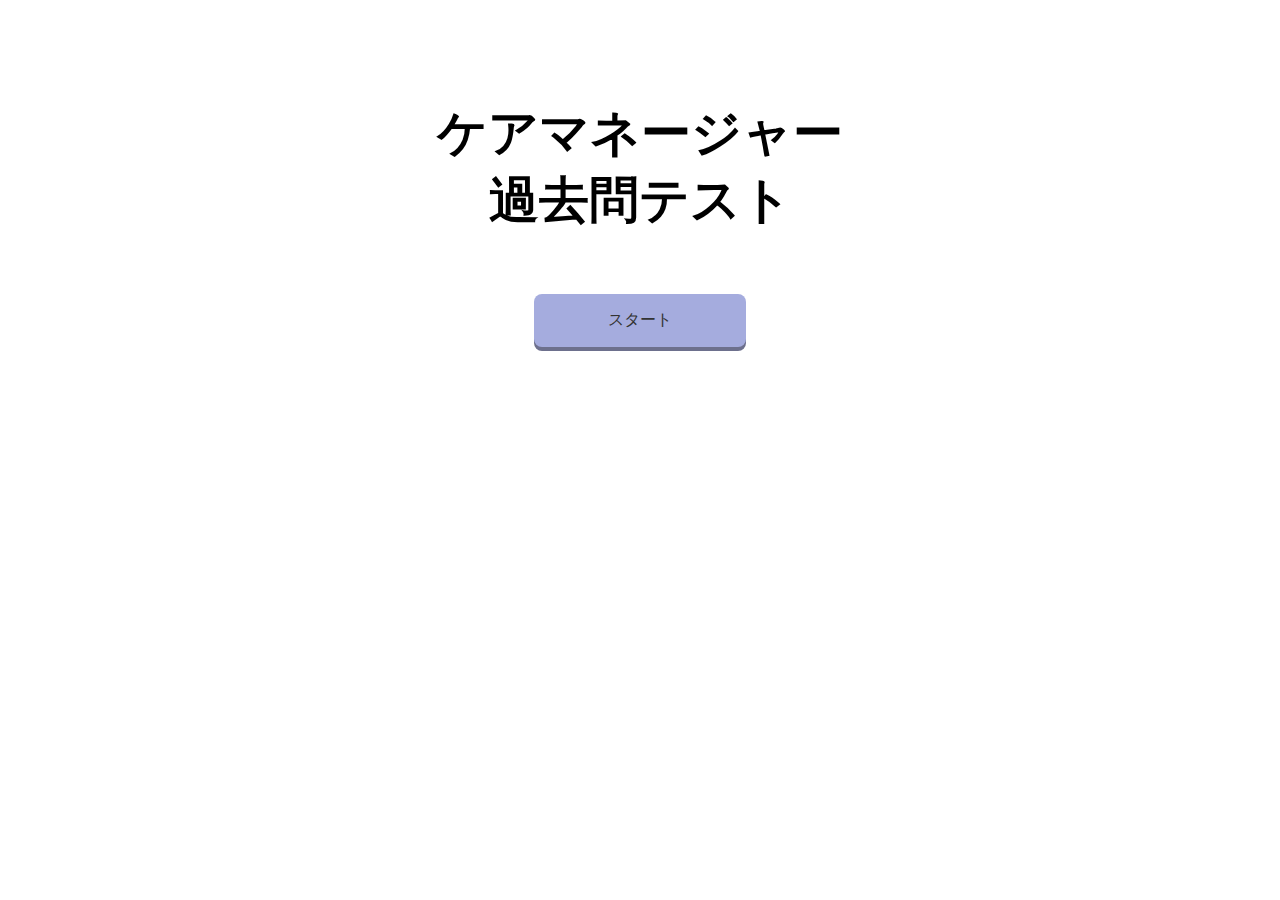
<file: index.html>
<!DOCTYPE html>
<html lang="ja">
<head>
  <meta charset="UTF-8">
  <meta http-equiv="X-UA-Compatible" content="IE=edge">
  <meta name="viewport" content="width=device-width, initial-scale=1.0">
  <link rel="stylesheet" href="css/style.css">
  <title>ケアマネ過去問テスト</title>
</head>
<body>
  <div class="top-page">
    <h1>ケアマネージャー<br>過去問テスト</h1>
    <a href="Q&A.html">スタート</a>
  </div>
</body>
</html>
</file>
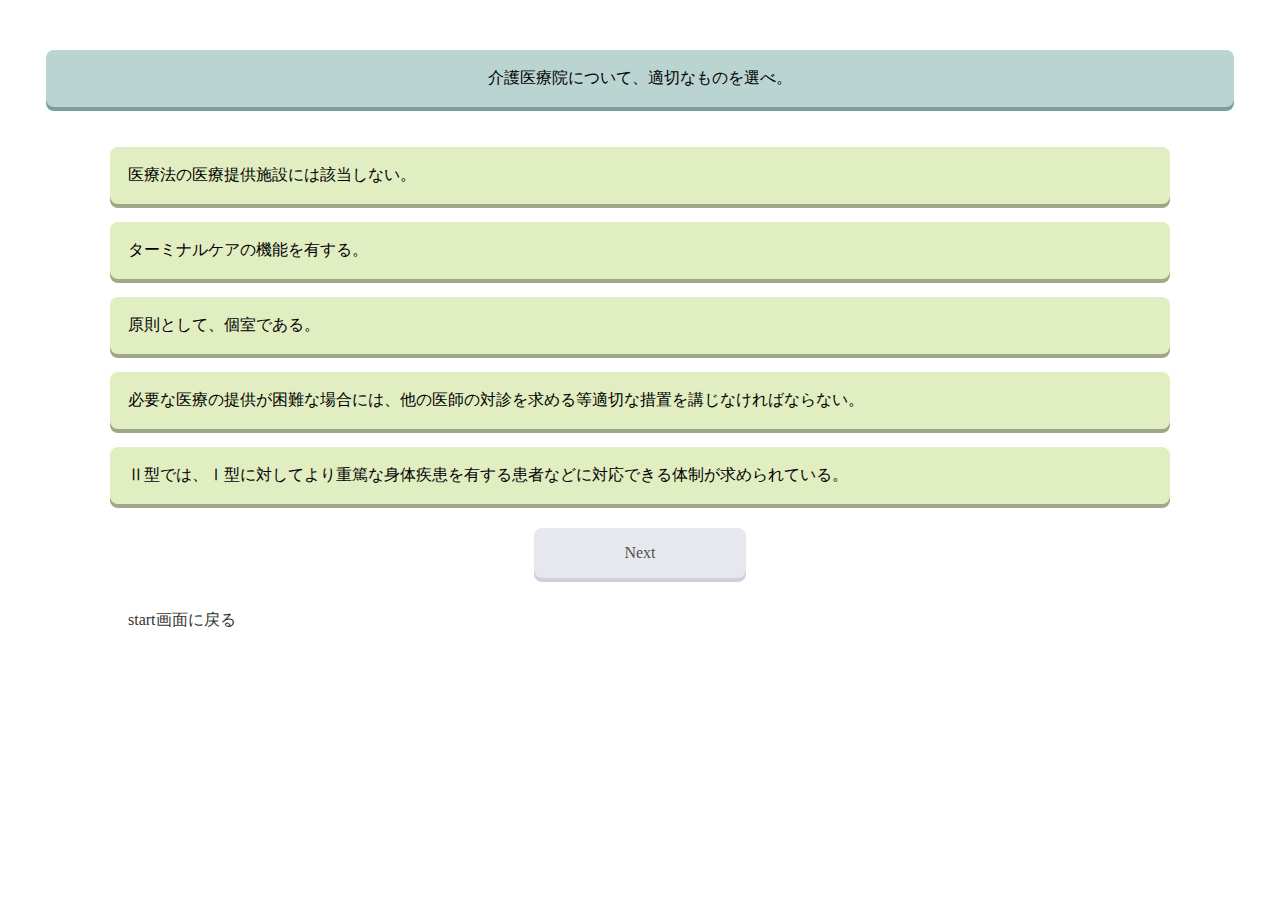
<file: Q&A.html>
<!DOCTYPE html>
<html lang="ja">

<head>
  <meta charset="UTF-8">
  <meta http-equiv="X-UA-Compatible" content="IE=edge">
  <meta name="viewport" content="width=device-width, initial-scale=1.0">
  <link rel="stylesheet" href="css/style.css">
  <title>ケアマネ過去問テスト</title>
</head>

<body>

  <section class="container">
    <p id="question">
      </div>
    <ul id="choices">
    </ul>
    </div>
    <h1 id="quiz-answer"></h1>

    <div id="btn" class="disabled">
      Next
    </div>

    <div class="start">
      <a href="index.html">start画面に戻る</a>

      <section id="result" class="hidden">
        <p></p>
        <a href="">Replay</a>
      </section>
  </section>
  <script src="app.js"></script>
</body>

</html>
</file>
<file: css/style.css>
body{
  margin: 0;
  padding: 0;
}

p{
  margin: 0;
  padding: 0;
}

a{
  cursor: pointer;
  text-decoration: none;
}

.container{
 width: 100%;
 margin: 0 auto;
 position: relative;
 /* outline: 2px solid red; */
}

.container #question{
  /* display: inline-block; */
  margin: 50px auto 40px;
  padding: 18px;
  width: 90%;
  text-align: center;
  border-radius: 8px;
  background-color: rgba(186,212,209);
  box-shadow: 0 4px rgb(127, 158, 155);
}

#choices{
  list-style: none;
  padding: 0;
  margin-bottom: 16px;
}

#choices > li{
  padding: 18px;
  margin: 0 auto;
  margin-bottom: 18px;
  width: 80%;
  /* text-align: center; */
  border-radius: 8px;
  background: rgba(225,238,193); 
  box-shadow: 0 4px rgb(158, 167, 134);
  cursor: pointer;
}

#choices > li:hover{
  background: rgb(215, 232, 172);
}

#choices > li.correct{
  background: rgb(171, 185, 234); 
  box-shadow: 0 4px rgb(140, 149, 213);
  pointer-events: none;
}

#choices > li.correct::after{
  content: ' ◎ 正解';
}

#choices > li.wrong{
  background: rgb(252, 187, 187); 
  box-shadow: 0 4px rgb(235, 150, 150);
  pointer-events: none;
}

#choices > li.wrong::after{
  content: ' ✖️ 不正解';
}

#quiz-answer{
  color: rgb(255, 68, 0);
  font-size: 16px;
  margin: 24px auto;
  width: 80%;
  text-align: center;
  font-weight: normal;
}

#btn, #result >a{
  background: rgb(165, 172, 222);
  text-align: center;
  padding: 16px;
  margin: 0 auto 32px;
  width: 180px;
  border-radius: 8px;
  box-shadow: 0 4px rgb(109, 112, 141);
  cursor: pointer;
}

#btn.disabled{
  background: rgba(222,223,230);
  text-align: center;
  padding: 16px;
  margin: 0 auto 32px;
  width: 180px;
  border-radius: 8px;
  box-shadow: 0 4px rgb(184,187,207);
  opacity:0.7;
  cursor: pointer;
}

#result{
  position:absolute;
  width: 300px;
  background: #fff;
  padding:30px;
  box-shadow: 0 4px 8px rgba(0,0,0,0.2);
  top: 50px;
  left: 0;
  right: 0;
  margin: 0 auto;
  border-radius: 4px;
  text-align: center;
  transition: 0.4s;
}

#result.hidden{
  transform: translateY(-500px);
}

#result > p{
  font-size: 24px;

}

#result > a{
  display: block;
  text-decoration: none;
}

/* #next:hover{
  background: rgb(170, 183, 243);
} */

.top-page{
  margin: 0 auto;
  width: 80%;
}

.top-page h1{
  margin: 100px 0 60px;
  font-size: 50px;
  text-align: center;
  font-family: 'Gen Jyuu Gothic',monospace,sans-serif;
}

.top-page a{
  display: block;
  background: rgb(165, 172, 222);
  text-align: center;
  padding: 16px;
  margin: 0 auto 32px;
  width: 180px;
  border-radius: 8px;
  box-shadow: 0 4px rgb(109, 112, 141);
  color: #333;
}

.top-page a:hover{
  opacity: 0.8;
}

.start{
  width: 80%;
  margin: 0 auto;
  margin-bottom: 50px;
}

.start a{
  color: #333;
}

.start a:hover{
  opacity: 0.7;
}

@media(max-width:520px){
  .container{
    max-width: 500px;
    margin: 0 auto;
  }
 
  .top-page h1{
    font-size: 32px;
  }
}
</file>
